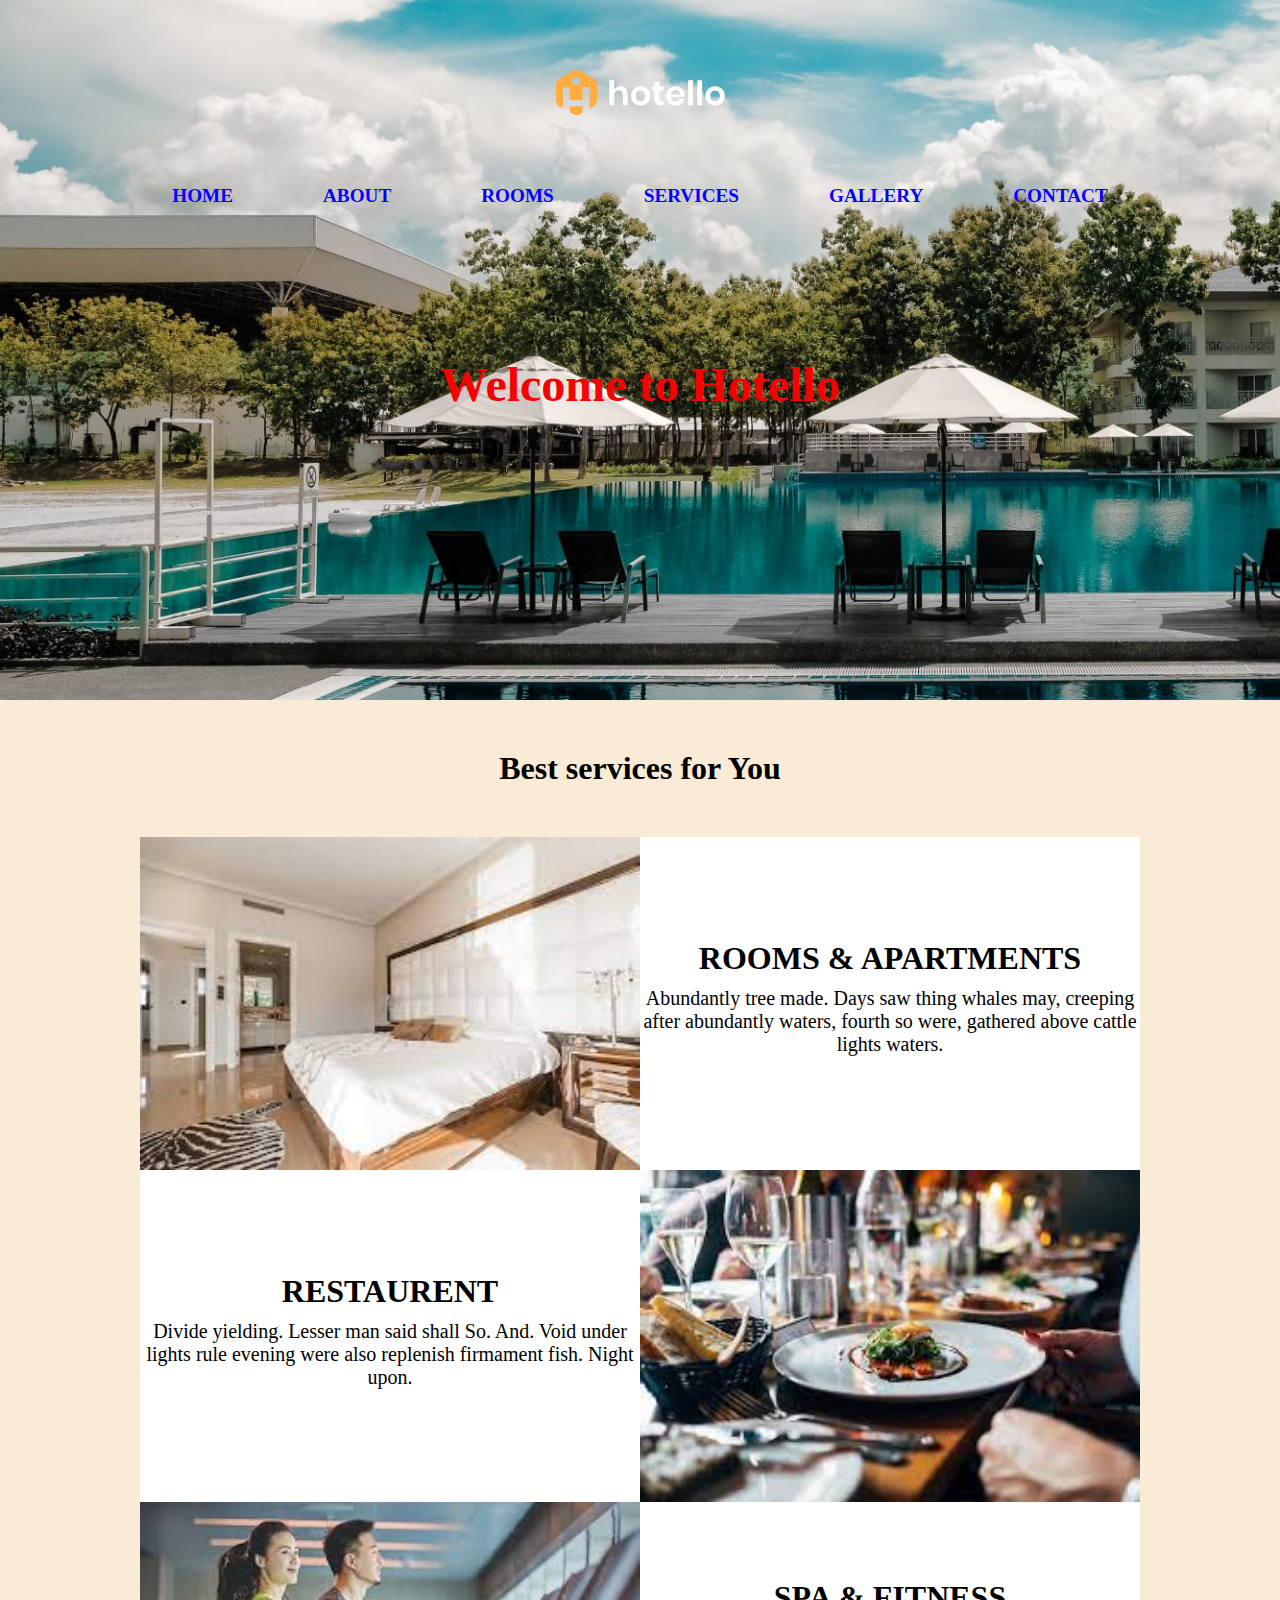
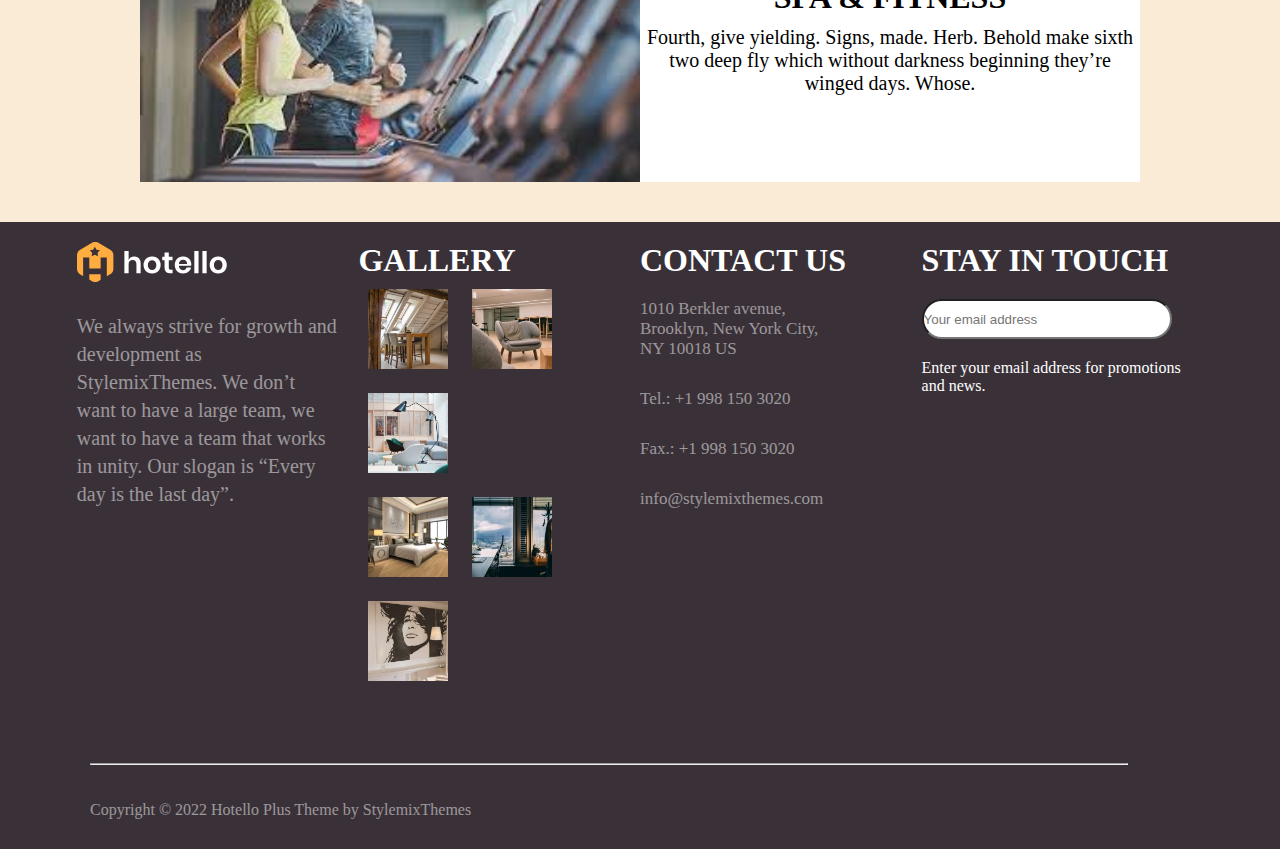
<file: index.html>
<!DOCTYPE html>
<html lang="en">

<head>
    <meta charset="UTF-8">
    <meta http-equiv="X-UA-Compatible" content="IE=edge">
    <meta name="viewport" content="width=device-width, initial-scale=1.0">
    <title>Hotello-Hotel Booking</title>
    <link rel="stylesheet" href="home.css">
</head>

<body>
    <div class="welcome">
        <div class="hotellogo">
            <img src="image/hotello_logo.svg" class="logoimg" alt="">
        </div>
        <div class="navbar">
            <a href="index.html" class="option">HOME</a>
            <a href="about.html" class="option">ABOUT</a>
            <a href="rooms.html" class="option">ROOMS</a>
            <a href="services.html" class="option">SERVICES</a>
            <a href="gallery.html" class="option">GALLERY</a>
            <a href="contact.html" class="option">CONTACT</a>
        </div>
        <h1 class="welcomehotel">Welcome to Hotello</h1>

        
    </div>

    <div class="services">
        <h1>Best services for You</h1>
        <div class="card">
            <div class="card1">
                <img src="image/roomsrestaurants.jfif" alt="">
                <div class="theory">
                    <p class="name">ROOMS & APARTMENTS
                    <p>
                    <p class="the">Abundantly tree made. Days saw thing whales may, creeping after abundantly waters, fourth so
                        were, gathered above cattle
                        lights waters.</p>
                </div>
            </div>
            <div class="card1">
                <div class="theory">
                    <p class="name">RESTAURENT
                    <p>
                    <p class="the">Divide yielding. Lesser man said shall So. And. Void under lights rule evening were also
                        replenish firmament fish. Night
                        upon.
                    </p>
                </div>
                <img src="image/restaurants.jfif" alt="">
            </div>
            <div class="card1">
                <img src="image/spa.jfif" alt="">
                <div class="theory">
                    <p class="name">SPA & FITNESS
                    <p>
                    <p class="the">Fourth, give yielding. Signs, made. Herb. Behold make sixth two deep fly which without darkness
                        beginning they’re winged
                        days. Whose.</p>
                </div>
            </div>
        </div>
    </div>

    <div class="footer">
    
        <div class="hotel">
            <img src="image/hotello_logo.svg" class="hotello" alt="">
            <p class="wer">We always strive for growth and development as StylemixThemes. We don’t want to have a large
                team, we
                want to have a
                team that works in unity. Our slogan is “Every day is the last day”.</p>
        </div>
    
        <div class="hotel">
            <h1>GALLERY</h1>
            <div class="gallery">
                <div class="cr">
                    <img src="image/gal1.jpeg" alt="">
                    <img src="image/gal2.jpeg" alt="">
                    <img src="image/gal3.jpeg" alt="">
                </div>
                <div class="cr">
                    <img src="image/gal4.jpg" alt="">
                    <img src="image/gal5.jpg" alt="">
                    <img src="image/gal6.jpg" alt="">
                </div>
            </div>
        </div>
    
        <div class="hotel cn">
            <h1>CONTACT US</h1>
            <p>1010 Berkler avenue, Brooklyn,
                New York City, NY 10018 US </p>
            <p>Tel.: +1 998 150 3020</p>
            <p> Fax.: +1 998 150 3020 </p>
            <p>info@stylemixthemes.com</p>
        </div>
    
        <div class="hotel">
            <h1 class="touch">STAY IN TOUCH</h1>
            <input type="email" class="email" name="" placeholder="Your email address" id="">
            <p enter>Enter your email address for promotions and news.</p>
        </div>
    
    </div>
    <div class="black">
        <div class="le">
    
            <br>
            <hr>
            <br><br>
            <p>Copyright © 2022 Hotello Plus Theme by StylemixThemes</p>
        </div>
    </div>


</body>

</html>
</file>
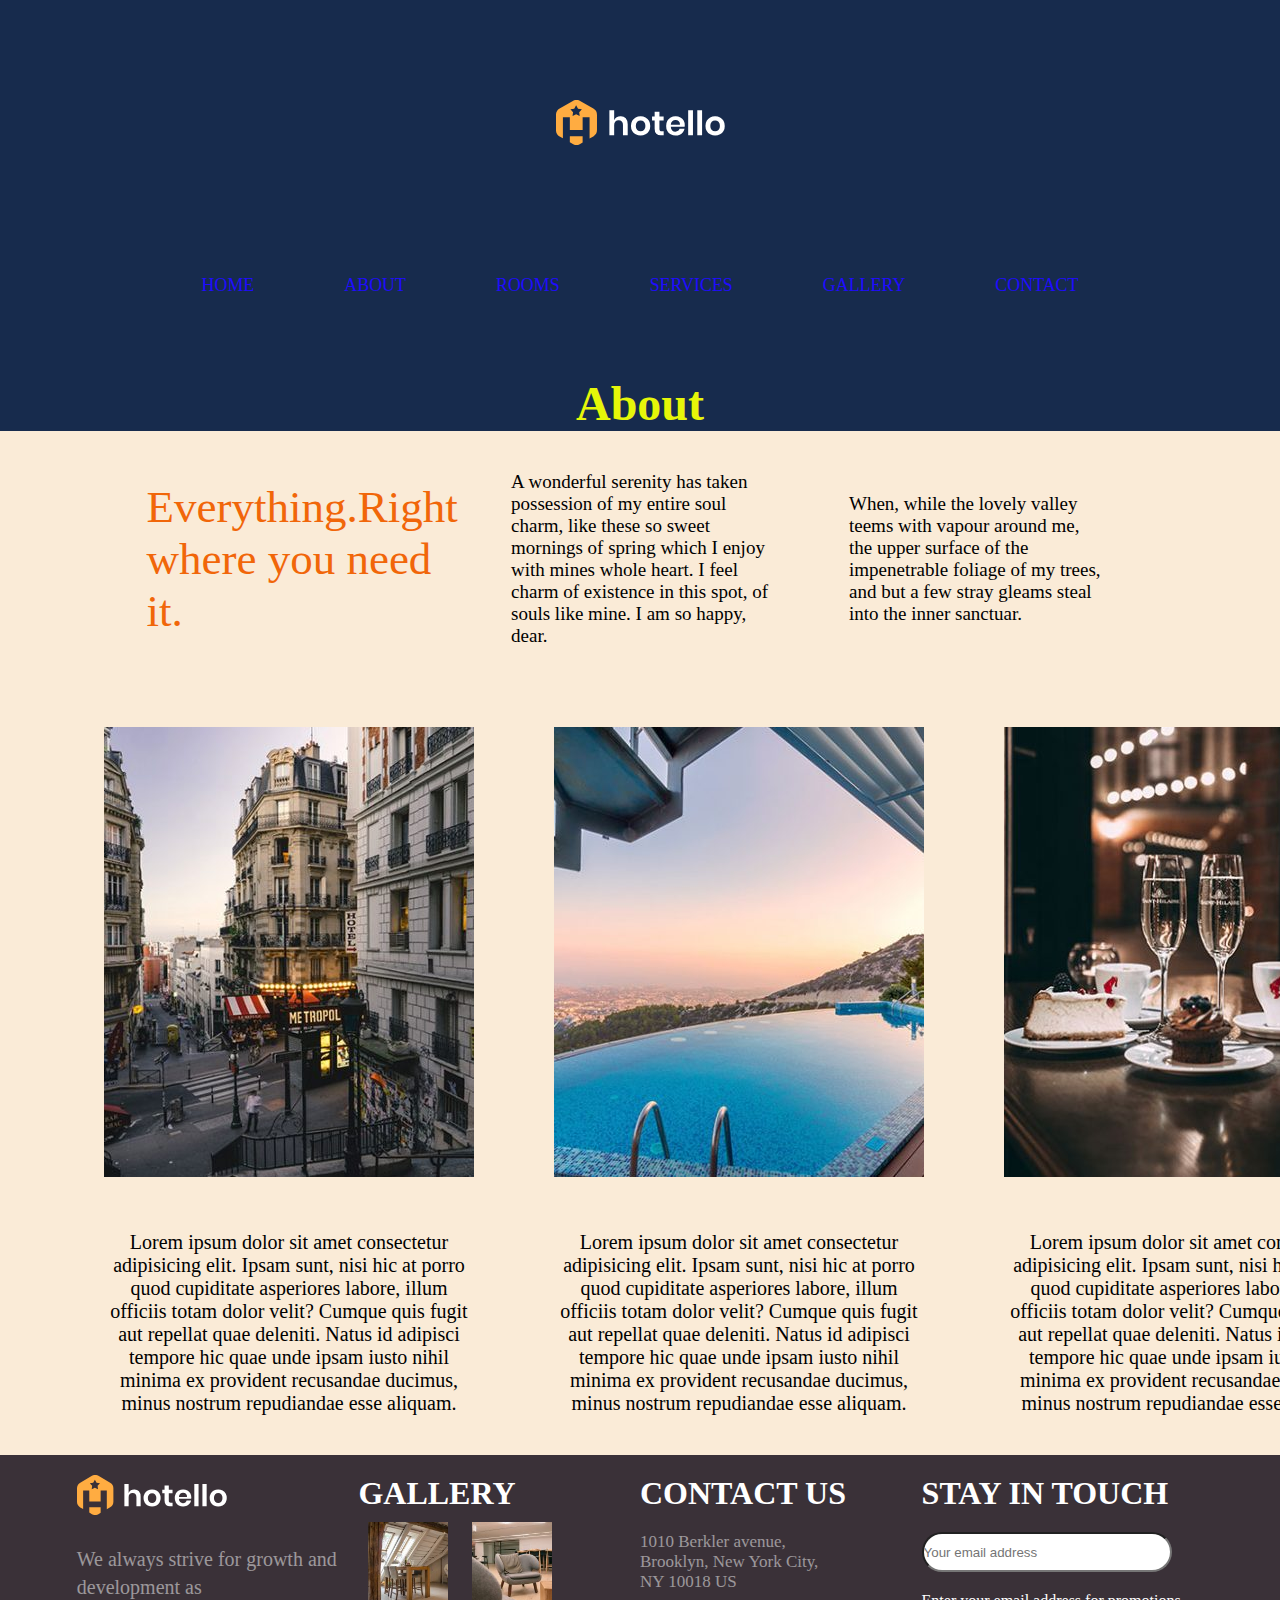
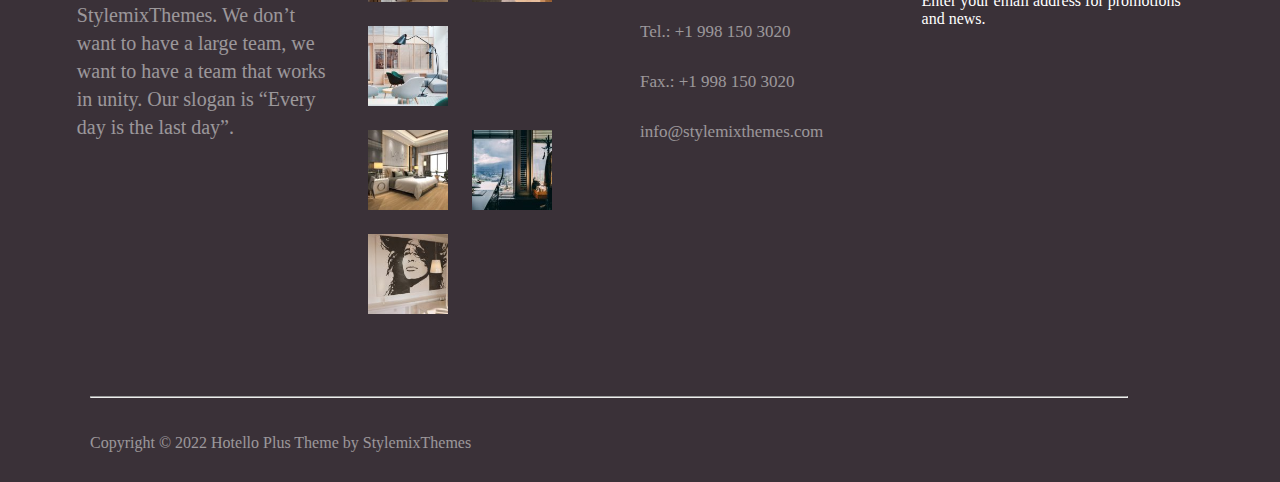
<file: about.html>
<!DOCTYPE html>
<html lang="en">

<head>
    <meta charset="UTF-8">
    <meta http-equiv="X-UA-Compatible" content="IE=edge">
    <meta name="viewport" content="width=device-width, initial-scale=1.0">
    <title>About</title>
    <link rel="stylesheet" href="about.css">
</head>

<body>
    <div class="welcome">
        <div class="hotellogo">
            <img src="image/hotello_logo.svg" class="logoimg" alt="">
        </div>
        <div class="navbar">
            <a href="index.html" class="option">HOME</a>
            <a href="about.html" class="option">ABOUT</a>
            <a href="rooms.html" class="option">ROOMS</a>
            <a href="services.html" class="option">SERVICES</a>
            <a href="gallery.html" class="option">GALLERY</a>
            <a href="contact.html" class="option">CONTACT</a>
        </div>
        <h1 class="welcomehotel">About</h1>
    </div>
    <div class="ab">
        <div class="about">
            <p class="aboutth as">Everything.Right where you need it.</p>
            <p class="aboutth">A wonderful serenity has taken possession of my entire soul charm, like these so sweet
                mornings of spring which I enjoy
                with mines whole heart. I feel charm of existence in this spot, of souls like mine. I am so happy, dear.
            </p>
            <p class="aboutth">When, while the lovely valley teems with vapour around me, the upper surface of the
                impenetrable foliage of my trees,
                and but a few stray gleams steal into the inner sanctuar.</p>
        </div>

        <div class="card">
            <div class="card1">
                <img src="image/about1.jpg" alt="">
                <p>Lorem ipsum dolor sit amet consectetur adipisicing elit. Ipsam sunt, nisi hic at porro quod
                    cupiditate
                    asperiores labore, illum officiis totam dolor velit? Cumque quis fugit aut repellat quae deleniti.
                    Natus
                    id adipisci tempore hic quae unde ipsam iusto nihil minima ex provident recusandae ducimus, minus
                    nostrum repudiandae esse aliquam.</p>
            </div>
            <div class="card1">
                <img src="image/about2.jpg" alt="">
                <p>Lorem ipsum dolor sit amet consectetur adipisicing elit. Ipsam sunt, nisi hic at porro quod
                    cupiditate
                    asperiores
                    labore, illum officiis totam dolor velit? Cumque quis fugit aut repellat quae deleniti. Natus id
                    adipisci tempore
                    hic quae unde ipsam iusto nihil minima ex provident recusandae ducimus, minus nostrum repudiandae
                    esse
                    aliquam.</p>
            </div>
            <div class="card1">
                <img src="image/about3.jpg" alt="">
                <p>Lorem ipsum dolor sit amet consectetur adipisicing elit. Ipsam sunt, nisi hic at porro quod
                    cupiditate
                    asperiores
                    labore, illum officiis totam dolor velit? Cumque quis fugit aut repellat quae deleniti. Natus id
                    adipisci tempore
                    hic quae unde ipsam iusto nihil minima ex provident recusandae ducimus, minus nostrum repudiandae
                    esse
                    aliquam.</p>
            </div>
        </div>
    </div>

    <div class="footer">
    
        <div class="hotel">
            <img src="image/hotello_logo.svg" class="hotello" alt="">
            <p class="wer">We always strive for growth and development as StylemixThemes. We don’t want to have a large
                team, we
                want to have a
                team that works in unity. Our slogan is “Every day is the last day”.</p>
        </div>
    
        <div class="hotel">
            <h1>GALLERY</h1>
            <div class="gallery">
                <div class="cr">
                    <img src="image/gal1.jpeg" alt="">
                    <img src="image/gal2.jpeg" alt="">
                    <img src="image/gal3.jpeg" alt="">
                </div>
                <div class="cr">
                    <img src="image/gal4.jpg" alt="">
                    <img src="image/gal5.jpg" alt="">
                    <img src="image/gal6.jpg" alt="">
                </div>
            </div>
        </div>
    
        <div class="hotel cn">
            <h1>CONTACT US</h1>
            <p>1010 Berkler avenue, Brooklyn,
                New York City, NY 10018 US </p>
            <p>Tel.: +1 998 150 3020</p>
            <p> Fax.: +1 998 150 3020 </p>
            <p>info@stylemixthemes.com</p>
        </div>
    
        <div class="hotel">
            <h1 class="touch">STAY IN TOUCH</h1>
            <input type="email" class="email" name="" placeholder="Your email address" id="">
            <p enter>Enter your email address for promotions and news.</p>
        </div>
    
    </div>
    <div class="black">
        <div class="le">
    
            <br>
            <hr>
            <br><br>
            <p>Copyright © 2022 Hotello Plus Theme by StylemixThemes</p>
        </div>
    </div>


</body>

</html>
</file>
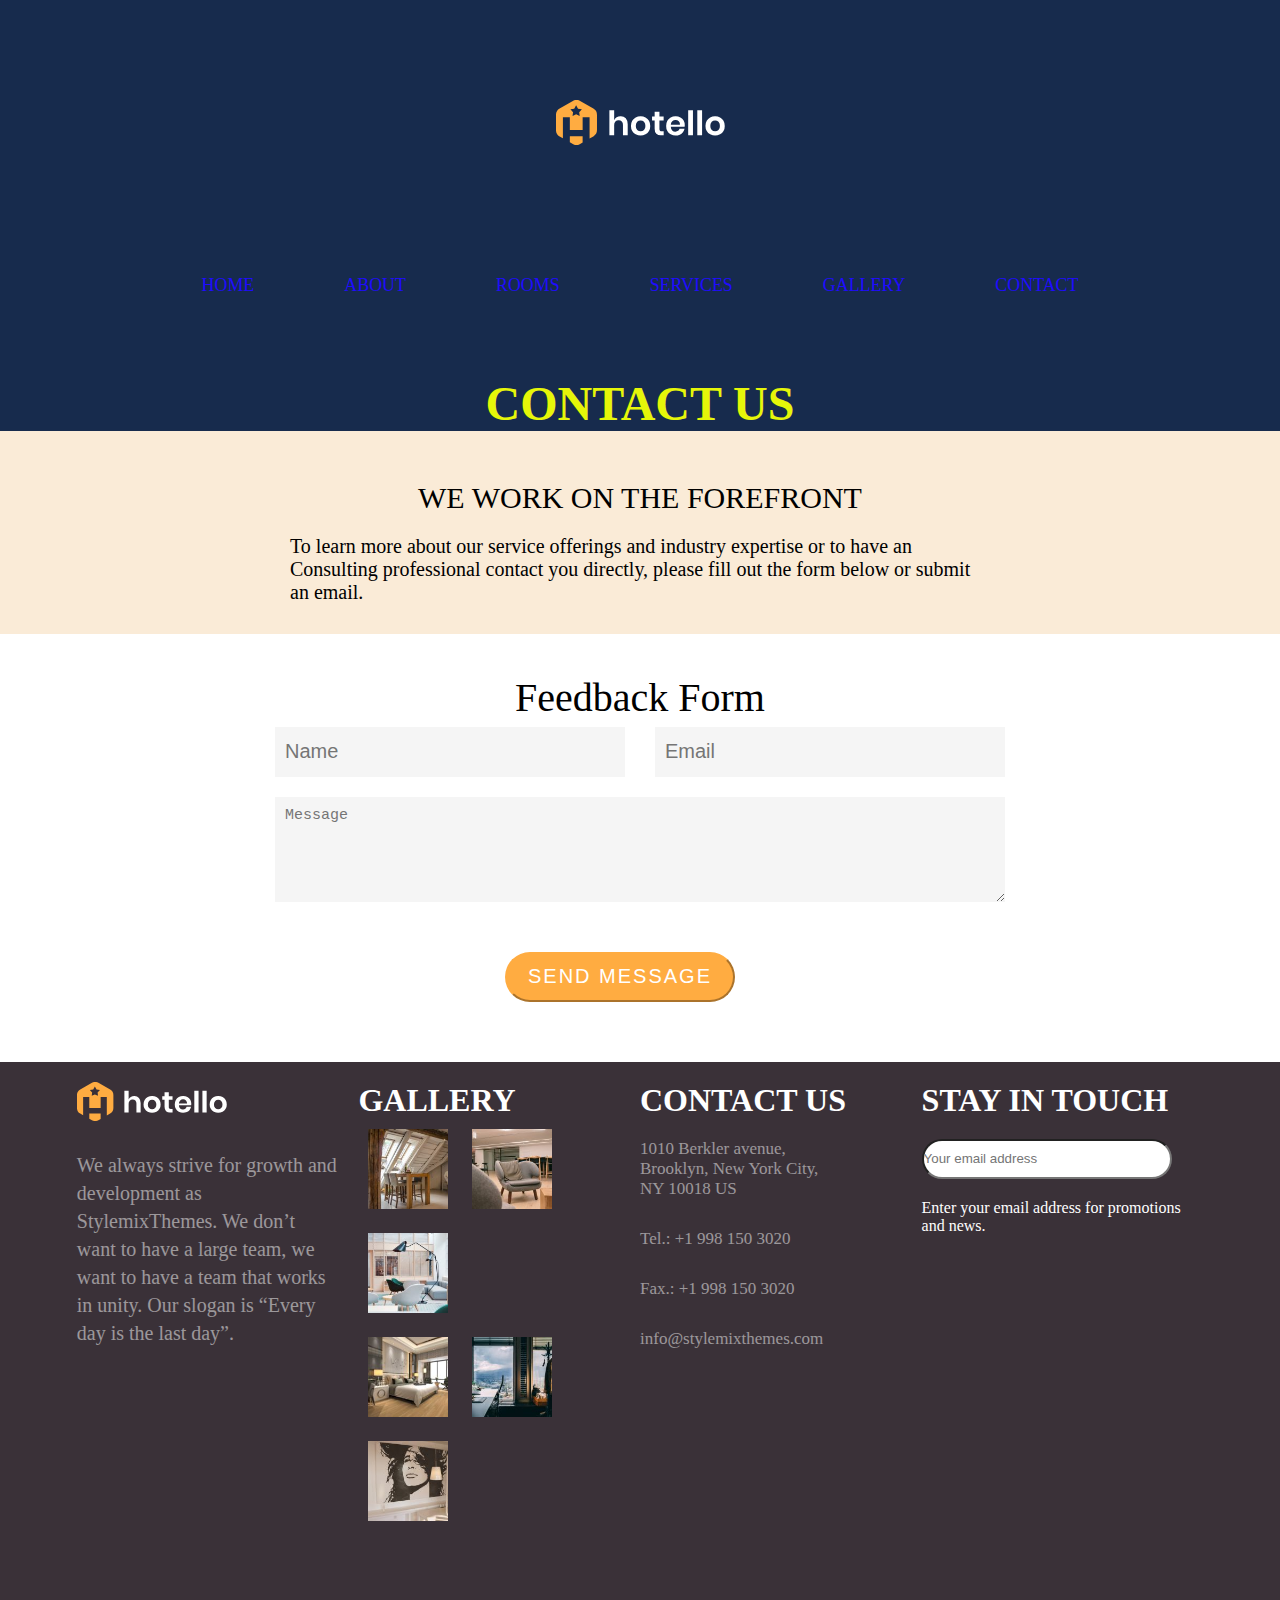
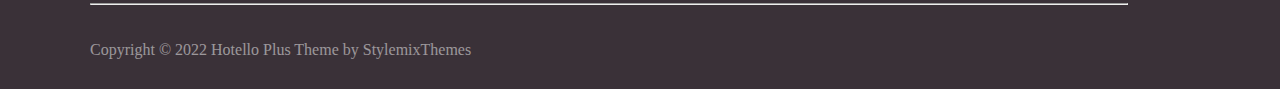
<file: contact.html>
<!DOCTYPE html>
<html lang="en">

<head>
    <meta charset="UTF-8">
    <meta http-equiv="X-UA-Compatible" content="IE=edge">
    <meta name="viewport" content="width=device-width, initial-scale=1.0">
    <title>Gallery</title>
    <link rel="stylesheet" href="contact.css">
</head>

<body>
    <div class="welcome">
        <div class="hotellogo">
            <img src="image/hotello_logo.svg" class="logoimg" alt="">
        </div>
        <div class="navbar">
            <a href="index.html" class="option">HOME</a>
            <a href="about.html" class="option">ABOUT</a>
            <a href="rooms.html" class="option">ROOMS</a>
            <a href="services.html" class="option">SERVICES</a>
            <a href="gallery.html" class="option">GALLERY</a>
            <a href="contact.html" class="option">CONTACT</a>
        </div>
        <h1 class="welcomehotel">CONTACT US</h1>
    </div>


    <div class="ab">
        <p class="re">WE WORK ON THE FOREFRONT</p>
        <p class="ra">To learn more about our service offerings and industry expertise or to have an Consulting professional contact you
        directly, please fill out the form below or submit an email.</p>
    </div>
    

    <div class="form">
        <p>Feedback Form</p>
        <form action="">
            <input type="text" name="" class="name" placeholder="Name" id="">
            <input type="email" name="" class="Email" placeholder="Email" id=""><br>
            <textarea name="" placeholder="Message" class="text" id="" cols="30" rows="5"></textarea>
<br>
            <button>SEND MESSAGE</button>
        </form>
    </div>

    <div class="footer">

        <div class="hotel">
            <img src="image/hotello_logo.svg" class="hotello" alt="">
            <p class="wer">We always strive for growth and development as StylemixThemes. We don’t want to have a large
                team, we
                want to have a
                team that works in unity. Our slogan is “Every day is the last day”.</p>
        </div>

        <div class="hotel">
            <h1>GALLERY</h1>
            <div class="gallery">
                <div class="cr">
                    <img src="image/gal1.jpeg" alt="">
                    <img src="image/gal2.jpeg" alt="">
                    <img src="image/gal3.jpeg" alt="">
                </div>
                <div class="cr">
                    <img src="image/gal4.jpg" alt="">
                    <img src="image/gal5.jpg" alt="">
                    <img src="image/gal6.jpg" alt="">
                </div>
            </div>
        </div>

        <div class="hotel cn">
            <h1>CONTACT US</h1>
            <p>1010 Berkler avenue, Brooklyn,
                New York City, NY 10018 US </p>
            <p>Tel.: +1 998 150 3020</p>
            <p> Fax.: +1 998 150 3020 </p>
            <p>info@stylemixthemes.com</p>
        </div>

        <div class="hotel">
            <h1 class="touch">STAY IN TOUCH</h1>
            <input type="email" class="email" name="" placeholder="Your email address" id="">
            <p enter>Enter your email address for promotions and news.</p>
        </div>

    </div>
    <div class="black">
        <div class="le">

            <br>
            <hr>
            <br><br>
            <p>Copyright © 2022 Hotello Plus Theme by StylemixThemes</p>
        </div>
    </div>
</body>

</html>
</file>
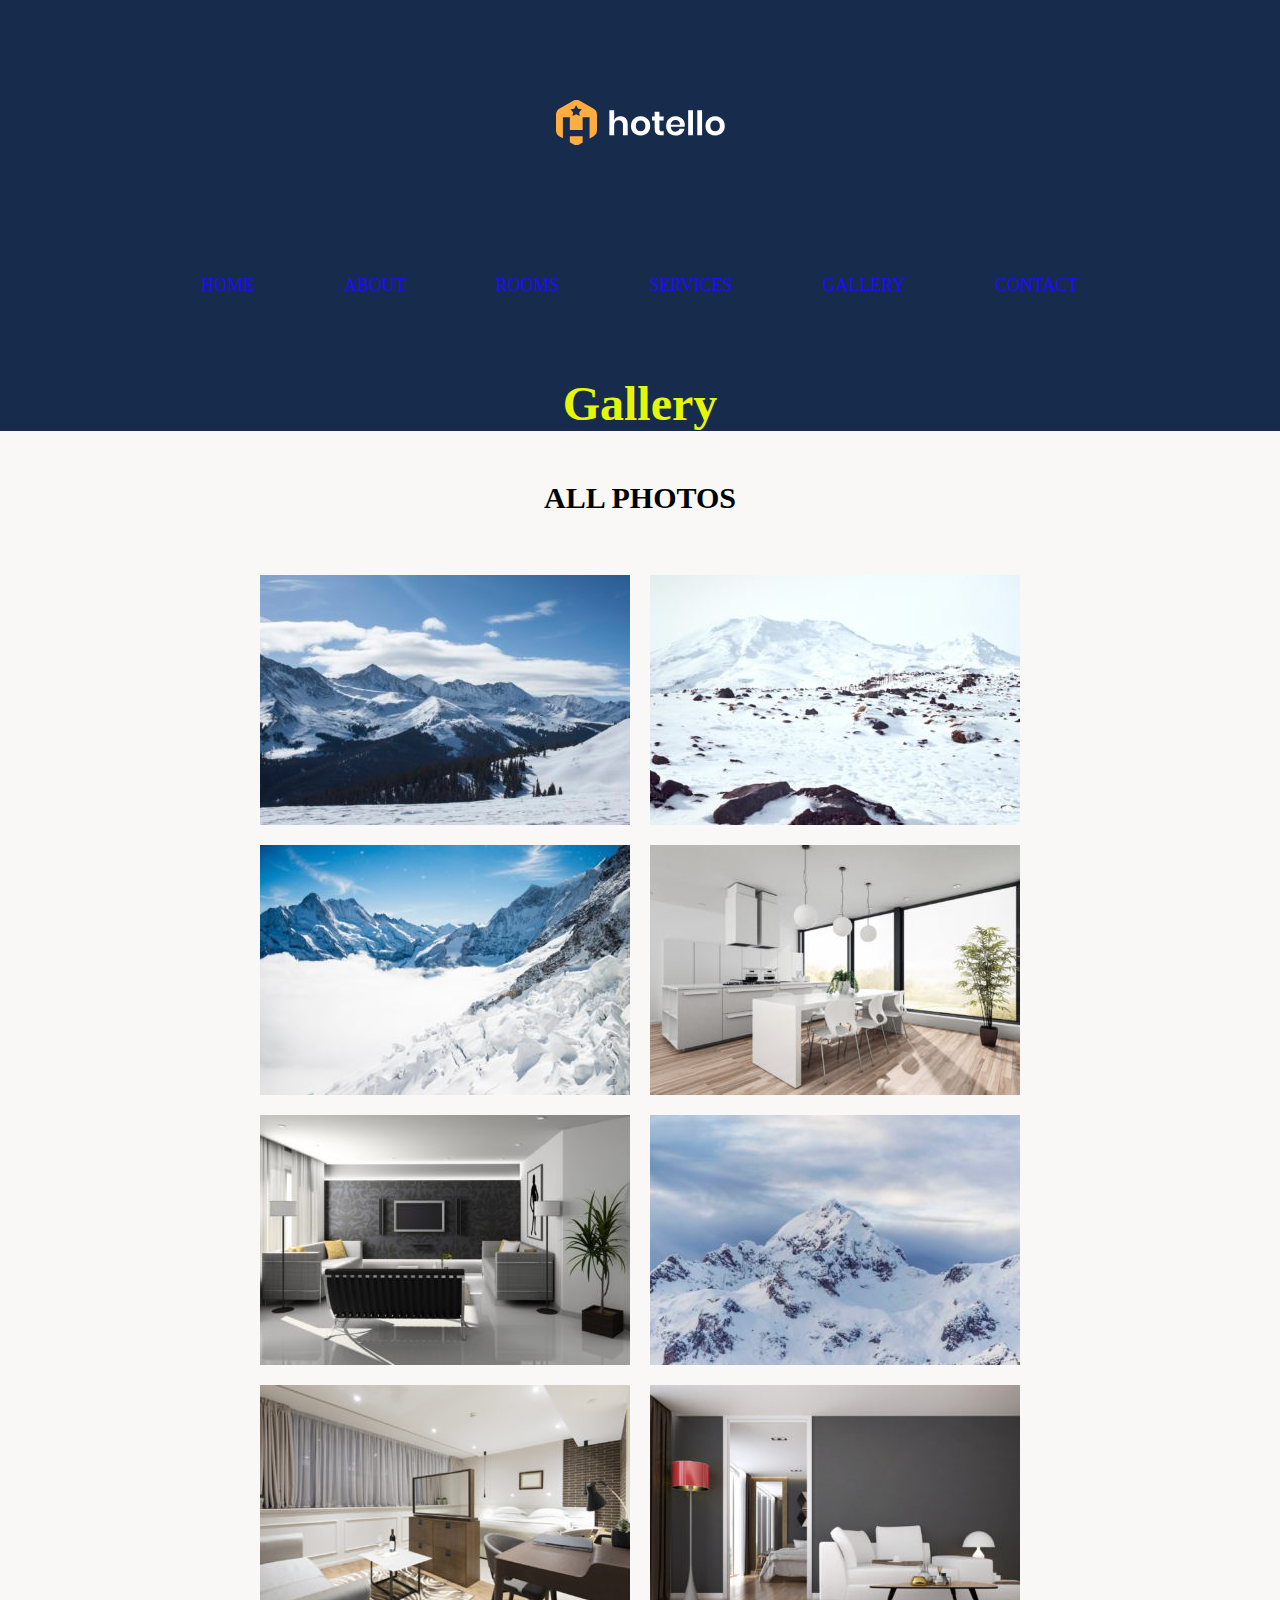
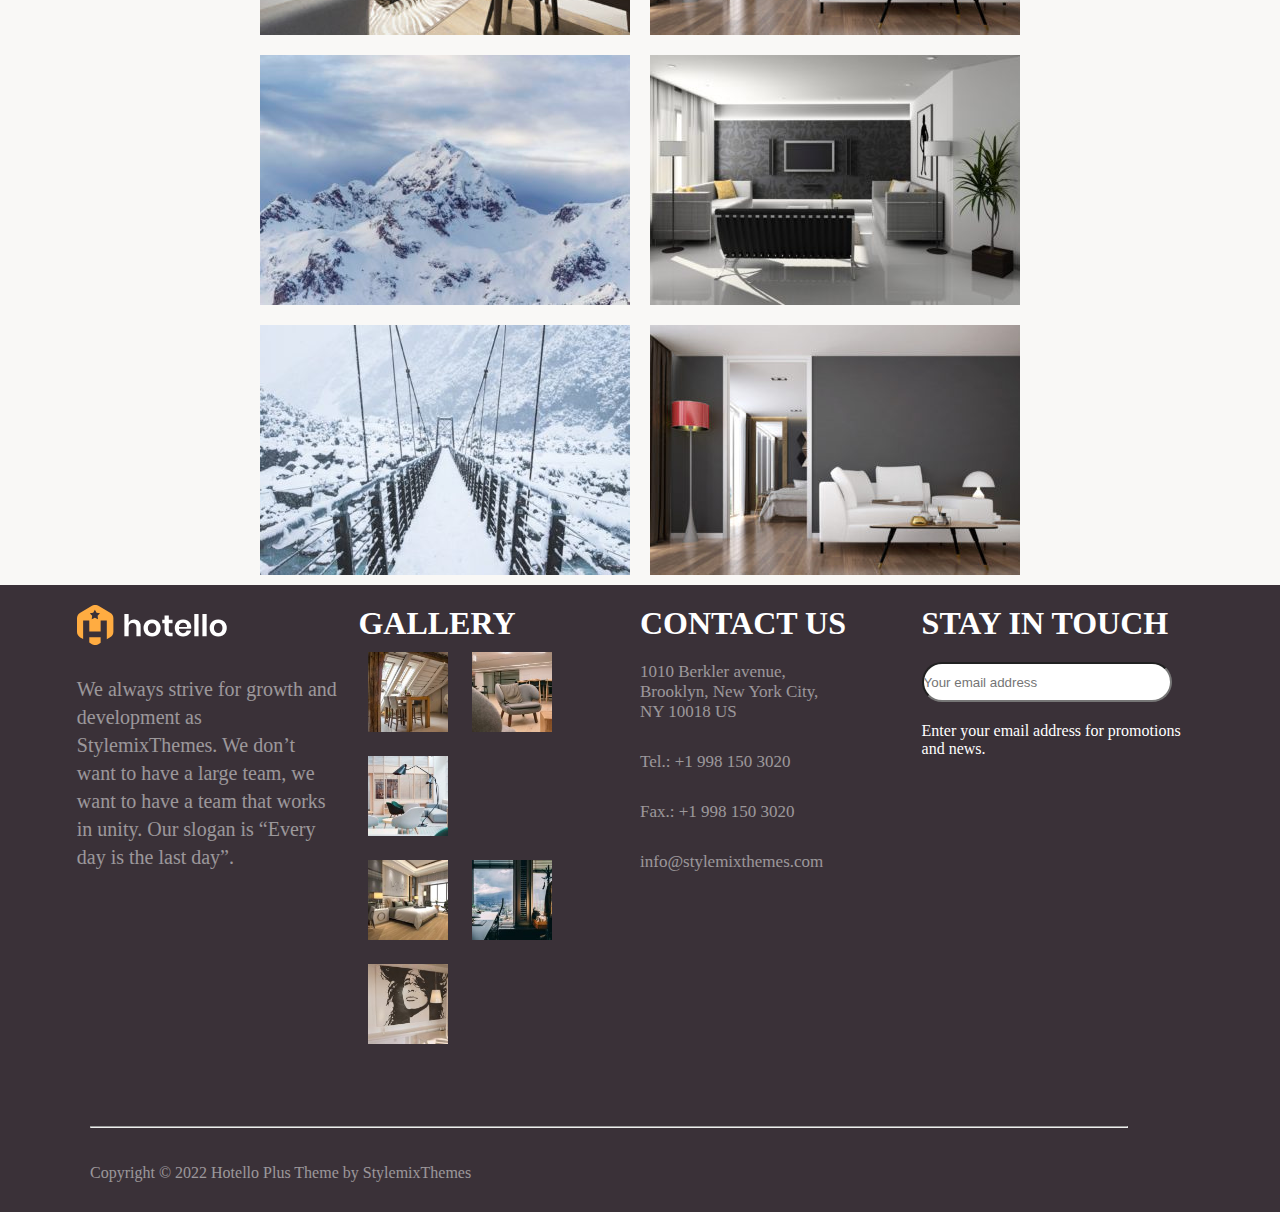
<file: gallery.html>
<!DOCTYPE html>
<html lang="en">
<head>
    <meta charset="UTF-8">
    <meta http-equiv="X-UA-Compatible" content="IE=edge">
    <meta name="viewport" content="width=device-width, initial-scale=1.0">
    <title>Gallery</title>
    <link rel="stylesheet" href="gallery.css">
</head>
<body>
    <div class="welcome">
        <div class="hotellogo">
            <img src="image/hotello_logo.svg" class="logoimg" alt="">
        </div>
        <div class="navbar">
            <a href="index.html" class="option">HOME</a>
            <a href="about.html" class="option">ABOUT</a>
            <a href="rooms.html" class="option">ROOMS</a>
            <a href="services.html" class="option">SERVICES</a>
            <a href="gallery.html" class="option">GALLERY</a>
            <a href="contact.html" class="option">CONTACT</a>
        </div>
        <h1 class="welcomehotel">Gallery</h1>
    </div>


    <div class="all">
        <div class="name">
            <p>ALL PHOTOS</p>
        </div>
        <div class="pht">
            <img src="image/all1.jpeg" alt="">
            <img src="image/all2.jpeg" alt="">
            <img src="image/all3.jpeg" alt="">
            <img src="image/all4.jpg" alt="">
            <img src="image/all5.jpg" alt="">
            <img src="image/all6.jpeg" alt="">
            <img src="image/all7.jpg" alt="">
            <img src="image/all8.jpg" alt="">
            <img src="image/all9.jpeg" alt="">
            <img src="image/all10.jpg" alt="">
            <img src="image/all11.jpeg" alt="">
            <img src="image/all12.jpg" alt="">
        </div>
    </div>

    <div class="footer">
    
        <div class="hotel">
            <img src="image/hotello_logo.svg" class="hotello" alt="">
            <p class="wer">We always strive for growth and development as StylemixThemes. We don’t want to have a large
                team, we
                want to have a
                team that works in unity. Our slogan is “Every day is the last day”.</p>
        </div>
    
        <div class="hotel">
            <h1>GALLERY</h1>
            <div class="gallery">
                <div class="cr">
                    <img src="image/gal1.jpeg" alt="">
                    <img src="image/gal2.jpeg" alt="">
                    <img src="image/gal3.jpeg" alt="">
                </div>
                <div class="cr">
                    <img src="image/gal4.jpg" alt="">
                    <img src="image/gal5.jpg" alt="">
                    <img src="image/gal6.jpg" alt="">
                </div>
            </div>
        </div>
    
        <div class="hotel cn">
            <h1>CONTACT US</h1>
            <p>1010 Berkler avenue, Brooklyn,
                New York City, NY 10018 US </p>
            <p>Tel.: +1 998 150 3020</p>
            <p> Fax.: +1 998 150 3020 </p>
            <p>info@stylemixthemes.com</p>
        </div>
    
        <div class="hotel">
            <h1 class="touch">STAY IN TOUCH</h1>
            <input type="email" class="email" name="" placeholder="Your email address" id="">
            <p enter>Enter your email address for promotions and news.</p>
        </div>
    
    </div>
    <div class="black">
        <div class="le">
    
            <br>
            <hr>
            <br><br>
            <p>Copyright © 2022 Hotello Plus Theme by StylemixThemes</p>
        </div>
    </div>
</body>
</html>
</file>
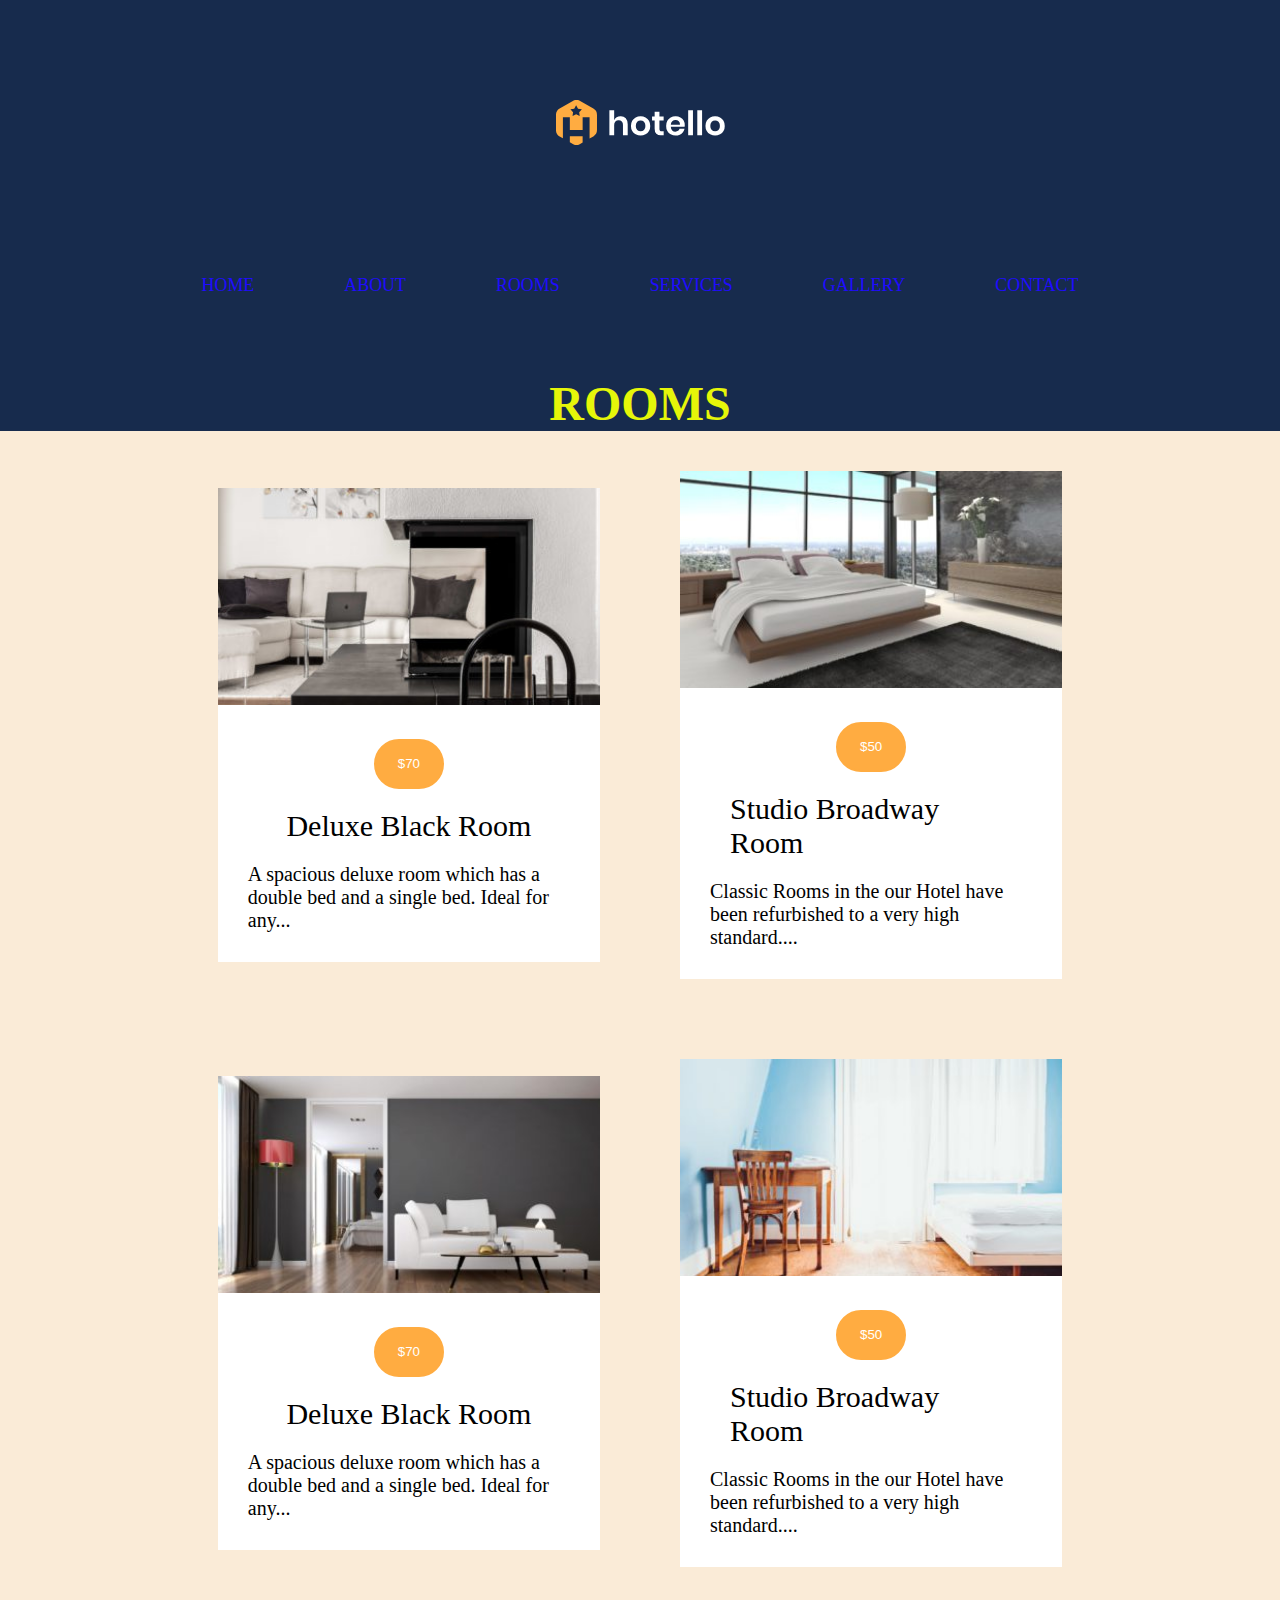
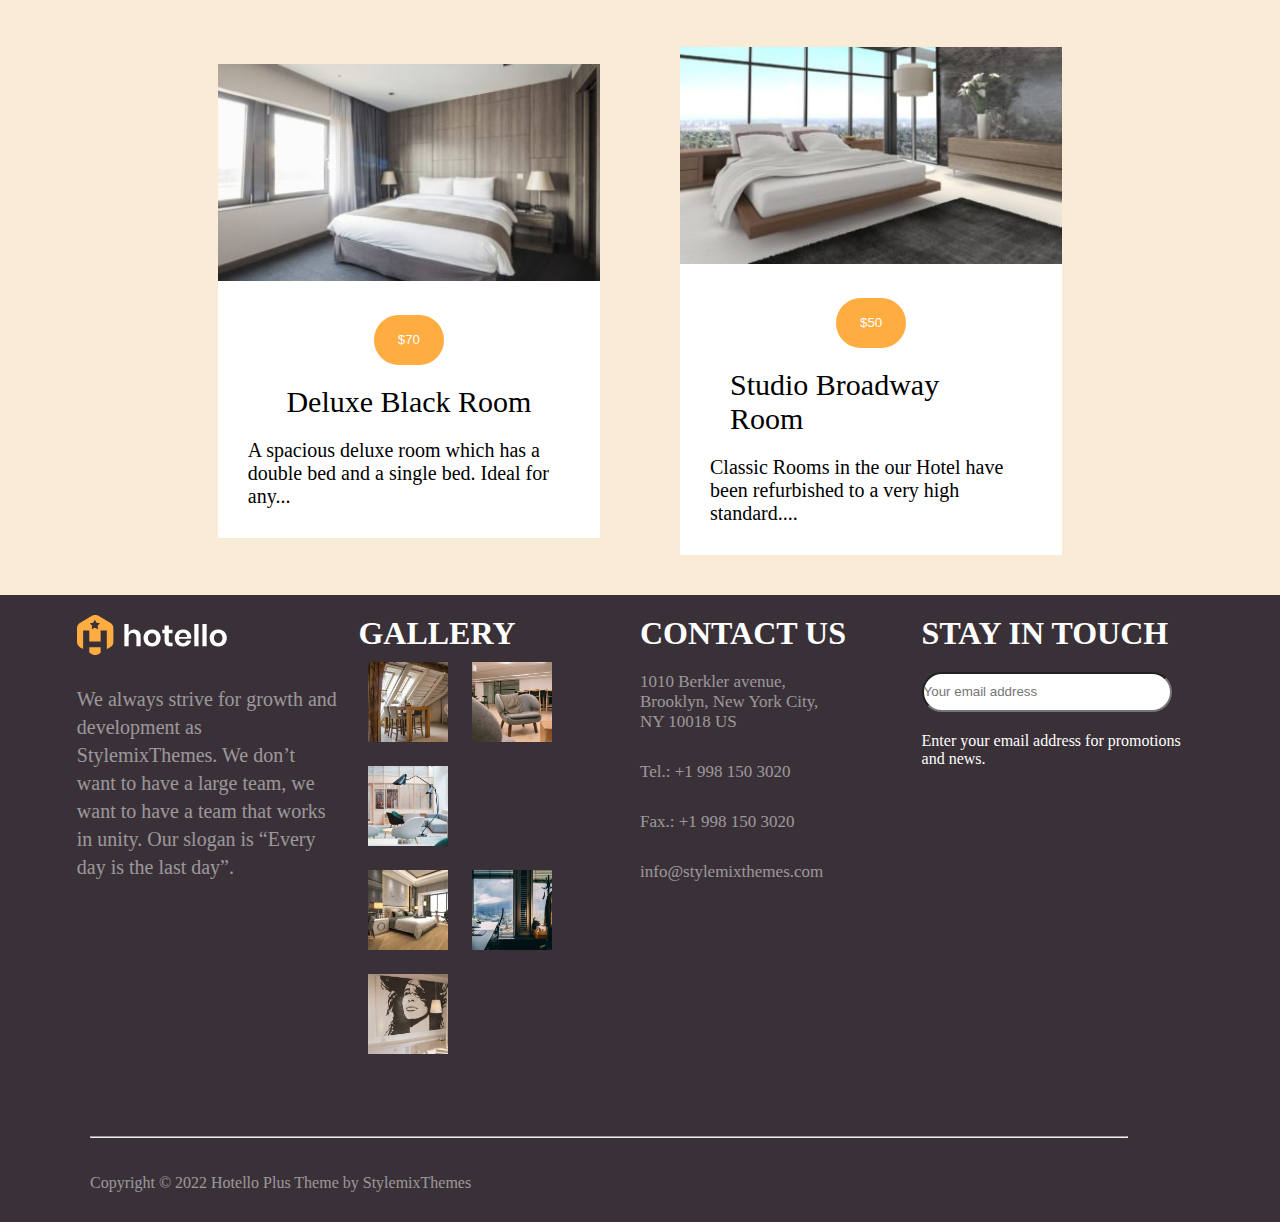
<file: rooms.html>
<!DOCTYPE html>
<html lang="en">

<head>
    <meta charset="UTF-8">
    <meta http-equiv="X-UA-Compatible" content="IE=edge">
    <meta name="viewport" content="width=device-width, initial-scale=1.0">
    <title>ROOMS</title>
    <link rel="stylesheet" href="rooms.css">
</head>

<body>
    <div class="welcome">
        <div class="hotellogo">
            <img src="image/hotello_logo.svg" class="logoimg" alt="">
        </div>
        <div class="navbar">
            <a href="index.html" class="option">HOME</a>
            <a href="about.html" class="option">ABOUT</a>
            <a href="rooms.html" class="option">ROOMS</a>
            <a href="services.html" class="option">SERVICES</a>
            <a href="gallery.html" class="option">GALLERY</a>
            <a href="contact.html" class="option">CONTACT</a>
        </div>
        <h1 class="welcomehotel">ROOMS</h1>
    </div>
    <div class="all">

        <div class="card">
            <div class="crd">

                <div class="card1">
                    <div class="imge">
                        <img src="image/deluxe70.jpg" alt="">
                    </div>
                    <div class="over">
                        <button class="but">$70</button>
                        <p class="name">Deluxe Black Room</p>
                        <p class="about">A spacious deluxe room which has a double bed and a single bed. Ideal for
                            any...</p>
                    </div>
                </div>

                <div class="card1">
                    <div class="imge">
                        <img src="image/studio50.jpg" alt="">
                    </div>
                    <div class="over">
                        <button class="but">$50</button>
                        <p class="name">Studio Broadway Room</p>
                        <p class="about">Classic Rooms in the our Hotel have been refurbished to a very high
                            standard....</p>
                    </div>
                </div>
            </div>

            <div class="crd">
            
                <div class="card1">
                    <div class="imge">
                        <img src="image/diluxe30.jpg" alt="">
                    </div>
                    <div class="over">
                        <button class="but">$70</button>
                        <p class="name">Deluxe Black Room</p>
                        <p class="about">A spacious deluxe room which has a double bed and a single bed. Ideal for
                            any...</p>
                    </div>
                </div>
            
                <div class="card1">
                    <div class="imge">
                        <img src="image/standard100.jpeg" alt="">
                    </div>
                    <div class="over">
                        <button class="but">$50</button>
                        <p class="name">Studio Broadway Room</p>
                        <p class="about">Classic Rooms in the our Hotel have been refurbished to a very high
                            standard....</p>
                    </div>
                </div>
            </div>
            <div class="crd">
            
                <div class="card1">
                    <div class="imge">
                        <img src="image/deluxe90.jpg" alt="">
                    </div>
                    <div class="over">
                        <button class="but">$70</button>
                        <p class="name">Deluxe Black Room</p>
                        <p class="about">A spacious deluxe room which has a double bed and a single bed. Ideal for
                            any...</p>
                    </div>
                </div>
            
                <div class="card1">
                    <div class="imge">
                        <img src="image/standard80.jpg" alt="">
                    </div>
                    <div class="over">
                        <button class="but">$50</button>
                        <p class="name">Studio Broadway Room</p>
                        <p class="about">Classic Rooms in the our Hotel have been refurbished to a very high
                            standard....</p>
                    </div>
                </div>
            </div>

        </div>
    </div>

    <div class="footer">
    
        <div class="hotel">
            <img src="image/hotello_logo.svg" class="hotello" alt="">
            <p class="wer">We always strive for growth and development as StylemixThemes. We don’t want to have a large
                team, we
                want to have a
                team that works in unity. Our slogan is “Every day is the last day”.</p>
        </div>
    
        <div class="hotel">
            <h1>GALLERY</h1>
            <div class="gallery">
                <div class="cr">
                    <img src="image/gal1.jpeg" alt="">
                    <img src="image/gal2.jpeg" alt="">
                    <img src="image/gal3.jpeg" alt="">
                </div>
                <div class="cr">
                    <img src="image/gal4.jpg" alt="">
                    <img src="image/gal5.jpg" alt="">
                    <img src="image/gal6.jpg" alt="">
                </div>
            </div>
        </div>
    
        <div class="hotel cn">
            <h1>CONTACT US</h1>
            <p>1010 Berkler avenue, Brooklyn,
                New York City, NY 10018 US </p>
            <p>Tel.: +1 998 150 3020</p>
            <p> Fax.: +1 998 150 3020 </p>
            <p>info@stylemixthemes.com</p>
        </div>
    
        <div class="hotel">
            <h1 class="touch">STAY IN TOUCH</h1>
            <input type="email" class="email" name="" placeholder="Your email address" id="">
            <p enter>Enter your email address for promotions and news.</p>
        </div>
    
    </div>
    <div class="black">
        <div class="le">
    
            <br>
            <hr>
            <br><br>
            <p>Copyright © 2022 Hotello Plus Theme by StylemixThemes</p>
        </div>
    </div>

</body>

</html>
</file>
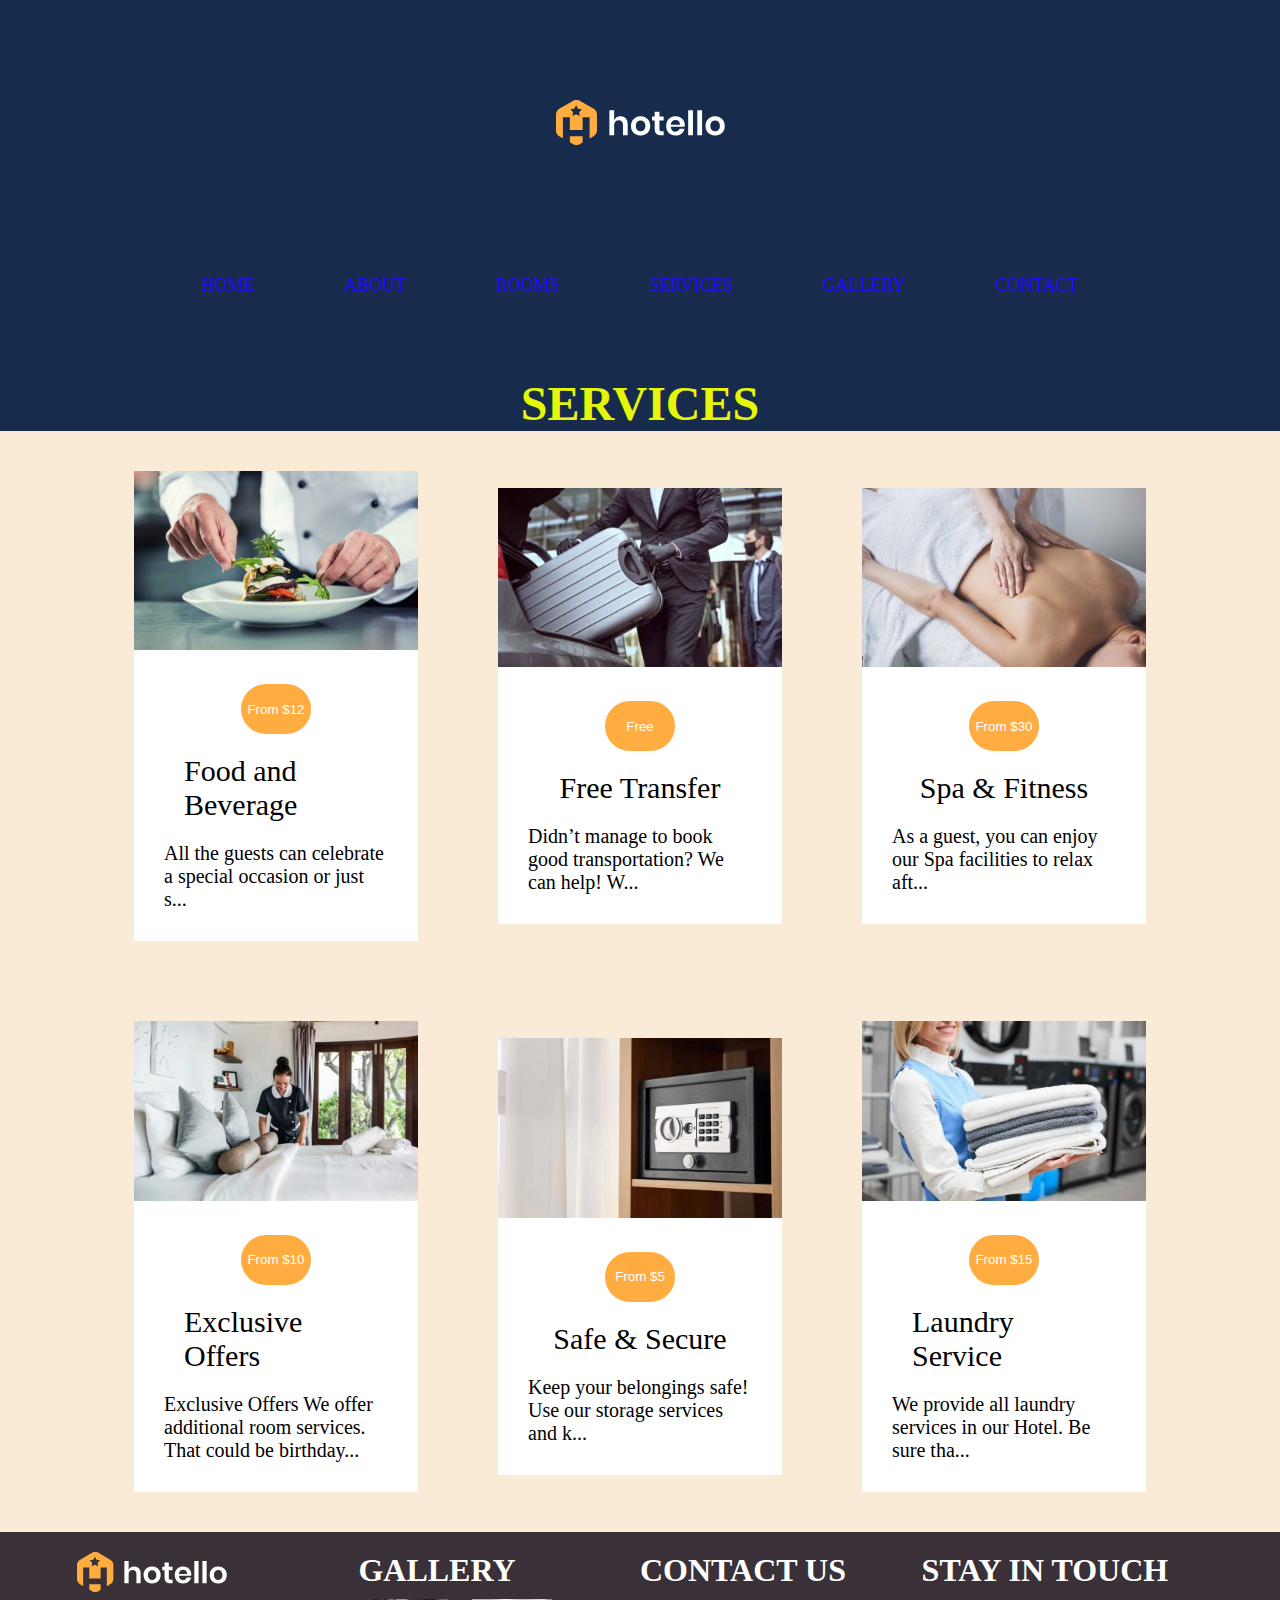
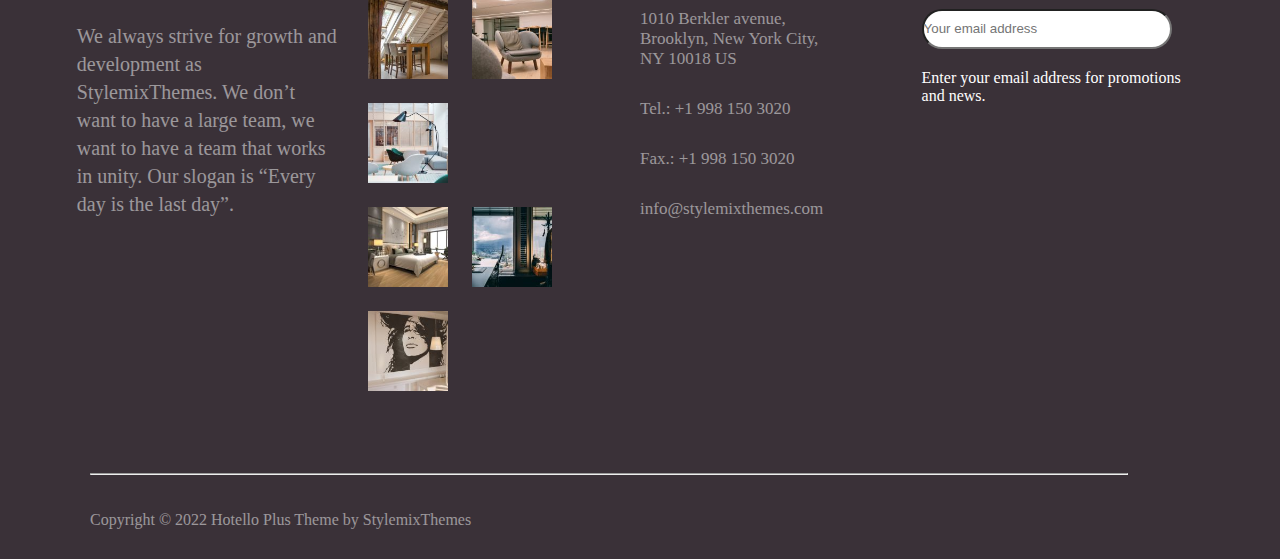
<file: services.html>
<!DOCTYPE html>
<html lang="en">

<head>
    <meta charset="UTF-8">
    <meta http-equiv="X-UA-Compatible" content="IE=edge">
    <meta name="viewport" content="width=device-width, initial-scale=1.0">
    <title>SERVICES</title>
    <link rel="stylesheet" href="services.css">
</head>

<body>
    <div class="welcome">
        <div class="hotellogo">
            <img src="image/hotello_logo.svg" class="logoimg" alt="">
        </div>
        <div class="navbar">
            <a href="index.html" class="option">HOME</a>
            <a href="about.html" class="option">ABOUT</a>
            <a href="rooms.html" class="option">ROOMS</a>
            <a href="services.html" class="option">SERVICES</a>
            <a href="gallery.html" class="option">GALLERY</a>
            <a href="contact.html" class="option">CONTACT</a>
        </div>
        <h1 class="welcomehotel">SERVICES</h1>
    </div>

    <div class="all">
        <div class="card">

            <div class="crd">
                <div class="card1">
                    <div class="imge">
                        <img src="image/food.jpg" alt="">
                    </div>
                    <div class="over">
                        <button class="but">From $12</button>
                        <p class="name">Food and Beverage</p>
                        <p class="about"> All the guests can celebrate a special occasion or just s...</p>
                    </div>
                </div>

                <div class="card1">
                    <div class="imge">
                        <img src="image/free.jpg" alt="">
                    </div>
                    <div class="over">
                        <button class="but">Free</button>
                        <p class="name">Free Transfer</p>
                        <p class="about">
                            Didn’t manage to book good transportation? We can help! W...</p>
                    </div>
                </div>

                <div class="card1">
                    <div class="imge">
                        <img src="image/fitness.jpg" alt="">
                    </div>
                    <div class="over">
                        <button class="but">From $30</button>
                        <p class="name">Spa & Fitness</p>
                        <p class="about">
                            As a guest, you can enjoy our Spa facilities to relax aft...</p>
                    </div>
                </div>
            </div>

            <div class="crd">
                <div class="card1">
                    <div class="imge">
                        <img src="image/exclusive.jpg" alt="">
                    </div>
                    <div class="over">
                        <button class="but">From $10</button>
                        <p class="name">Exclusive Offers</p>
                        <p class="about"> Exclusive Offers
                            We offer additional room services. That could be birthday...</p>
                    </div>
                </div>

                <div class="card1">
                    <div class="imge">
                        <img src="image/safe.jpg" alt="">
                    </div>
                    <div class="over">
                        <button class="but">From $5</button>
                        <p class="name">Safe & Secure</p>
                        <p class="about">
                            Keep your belongings safe! Use our storage services and k...</p>
                    </div>
                </div>

                <div class="card1">
                    <div class="imge">
                        <img src="image/laundry.jpg" alt="">
                    </div>
                    <div class="over">
                        <button class="but">From $15</button>
                        <p class="name">Laundry Service</p>
                        <p class="about">
                            We provide all laundry services in our Hotel. Be sure tha...</p>
                    </div>
                </div>
            </div>

        </div>
    </div>

    <div class="footer">

        <div class="hotel">
            <img src="image/hotello_logo.svg" class="hotello" alt="">
            <p class="wer">We always strive for growth and development as StylemixThemes. We don’t want to have a large team, we
                want to have a
                team that works in unity. Our slogan is “Every day is the last day”.</p>
        </div>

        <div class="hotel">
            <h1>GALLERY</h1>
            <div class="gallery">
                <div class="cr">
                    <img src="image/gal1.jpeg" alt="">
                    <img src="image/gal2.jpeg" alt="">
                    <img src="image/gal3.jpeg" alt="">
                </div>
                <div class="cr">
                    <img src="image/gal4.jpg" alt="">
                    <img src="image/gal5.jpg" alt="">
                    <img src="image/gal6.jpg" alt="">
                </div>
            </div>
        </div>

        <div class="hotel cn">
            <h1>CONTACT US</h1>
            <p>1010 Berkler avenue, Brooklyn,
                New York City, NY 10018 US </p>
            <p>Tel.: +1 998 150 3020</p>
               <p> Fax.: +1 998 150 3020 </p>
            <p>info@stylemixthemes.com</p>
        </div>

        <div class="hotel">
            <h1 class="touch">STAY IN TOUCH</h1>
            <input type="email" class="email" name="" placeholder="Your email address" id="">
            <p enter>Enter your email address for promotions and news.</p>
        </div>
      
    </div>
    <div class="black">
        <div class="le">

            <br>
            <hr>
            <br><br>
            <p>Copyright © 2022 Hotello Plus Theme by StylemixThemes</p>
        </div>
    </div>


</body>

</html>
</file>
<file: home.css>
*{
    margin: 0;
    padding: 0;
    box-sizing: border-box;
}
.welcome{
  background: url("image/new.jpg");
  background-size: cover;
    /* background-color:  #172b4d; */
    height: 700px;
    
}
.hotellogo{
    display: flex;
    align-items: center;
    justify-content: center;
    padding: 70px;
}

.navbar{
    display: flex;
    align-items: center;
    justify-content: center;
    /* padding: 20px; */
}

.option{
    margin: 0px 5vh;
    text-decoration: none;
    color: rgb(8, 0, 255);
    font-size: 1.5vw;
    font-weight: bold;

}

.welcomehotel{
    display: flex;
    justify-content: center;
    font-size: 3rem;
    margin: 150px 0px;
    color: rgb(246, 2, 2);

}


.services{
    display: flex;
    flex-direction: column;
    justify-content: center;
    align-items: center;
    background-color:  antiquewhite;
    padding-bottom: 40px;
}

.services h1{
    margin: 50px auto;
    font-family: Georgia, 'Times New Roman', Times, serif;
}

.card{
    display: flex;
    flex-direction: column;
    justify-content: center;
    align-items: center;
    /* width: 70vw; */
    /* border: 5px solid; */
    background-color: white;

}


.card1{
     display: flex;
    justify-content: center;
    flex-wrap: wrap;
    align-items: center;
}
.card1 img{
    width: 500px;
}


.theory{
    display: flex;
    flex-direction: column;
    justify-content: center;
    align-items: center;
}

.theory p{
    /* padding: 0px 100px; */
    /* margin: 10px; */
    text-align: center;
}

.name{
    font-size: 2rem;
    font-weight: bold;
}

.the{
    margin: 10px 0px;
    font-size: 20px;
    width: 500px;
}




.footer{
  background-color: #3a3138;
  display: flex;
  justify-content: center;
  /* align-items: center; */
  margin: auto;

}

.hotel{
  width: 22%;
  display: flex;
  flex-direction: column;
  padding: 20px 0px;
  color: white;
}

.wer{
  color: rgba(255,255,255,.5);
  font-size: 20px;
  line-height: 1.4;
  padding: 30px 20px 20px 0px;
}

.hotello{
  width: 150px;

}

.gallery{
  display: flex;
  flex-direction: column;
}

.gallery img{
  width: 100px;
  padding: 10px;
}

.cn p{
  padding: 20px 80px 10px 0px;
  font-size: 17px;
  color: rgba(255,255,255,.5);

}

.email{
  margin: 20px 0px 20px 0px;
  width: 250px;
  height: 40px;
  border-radius: 20px;

}

.black{
  background-color: #3a3138;
  
  margin: auto;
  /* width: 80%; */
  padding: 30px;
  color: rgba(255,255,255,.5);
}

.le{
  width: 90%;
  display: flex;
  flex-direction: column;
  justify-content: center;
  padding-left: 60px;

}
</file>
<file: about.css>
* {
  margin: 0;
  padding: 0;
  box-sizing: border-box;
}
.welcome {
  /* background-image: linear-gradient(green,red,pink,yellow);
    width: 100%; */
  /* height: 100vh; */
  background-color: #172b4d;
}
.hotellogo {
  display: flex;
  align-items: center;
  justify-content: center;
  padding: 100px;
}

.navbar {
  display: flex;
  align-items: center;
  justify-content: center;
  padding: 20px;
}

.option {
  margin: 10px 5vh;
  text-decoration: none;
  color: rgb(31, 11, 255);
  font-size: 1.4vw;
}

.welcomehotel {
  display: flex;
  justify-content: center;
  font-size: 3rem;
  margin: 50px 0px 0px 0px;
  color: rgb(230, 246, 9);
}
.ab {
  background-color: antiquewhite;
}
.about {
  display: flex;
  width: 80%;
  justify-content: center;
  align-items: center;
  margin: auto;
  padding: 40px 0px;
}

.aboutth {
  width: 33%;
  display: flex;
  align-items: center;
  justify-content: center;
  padding: 0px 40px;
  font-size: 19px;
}

.as {
  font-size: 45px;
  padding: 0px 80px;
  color: rgb(241, 102, 9);
}

.card {
  display: flex;
  width: 90%;
  margin: auto;
  background-color: antiquewhite;
}

.card1 {
  margin: 40px;
}

.card1 p {
  font-size: 20px;
  text-align: center;
  margin-top: 50px;
}


.card1 img:hover{
    transform: scale(1.2);
    transition: all 1s ease-in-out;
}




.footer{
  background-color: #3a3138;
  display: flex;
  justify-content: center;
  /* align-items: center; */
  margin: auto;

}

.hotel{
  width: 22%;
  display: flex;
  flex-direction: column;
  padding: 20px 0px;
  color: white;
}

.wer{
  color: rgba(255,255,255,.5);
  font-size: 20px;
  line-height: 1.4;
  padding: 30px 20px 20px 0px;
}

.hotello{
  width: 150px;

}

.gallery{
  display: flex;
  flex-direction: column;
}

.gallery img{
  width: 100px;
  padding: 10px;
}

.cn p{
  padding: 20px 80px 10px 0px;
  font-size: 17px;
  color: rgba(255,255,255,.5);

}

.email{
  margin: 20px 0px 20px 0px;
  width: 250px;
  height: 40px;
  border-radius: 20px;

}

.black{
  background-color: #3a3138;
  
  margin: auto;
  /* width: 80%; */
  padding: 30px;
  color: rgba(255,255,255,.5);
}

.le{
  width: 90%;
  display: flex;
  flex-direction: column;
  justify-content: center;
  padding-left: 60px;

}
</file>
<file: contact.css>
* {
  margin: 0;
  padding: 0;
  box-sizing: border-box;
}
.welcome {
  /* background-image: linear-gradient(green,red,pink,yellow);
    width: 100%; */
  /* height: 100vh; */
  background-color: #172b4d;
}
.hotellogo {
  display: flex;
  align-items: center;
  justify-content: center;
  padding: 100px;
}

.navbar {
  display: flex;
  align-items: center;
  justify-content: center;
  padding: 20px;
}

.option {
  margin: 10px 5vh;
  text-decoration: none;
  color: rgb(31, 11, 255);
  font-size: 1.4vw;
}

.welcomehotel {
  display: flex;
  justify-content: center;
  font-size: 3rem;
  margin: 50px 0px 0px 0px;
  color: rgb(230, 246, 9);
}

.ab {
  display: flex;
  flex-direction: column;
  align-items: center;
  justify-content: center;
  padding: 30px;
  background-color: antiquewhite;
}

.re {
  font-size: 30px;
  padding: 20px;
}
.ra {
  font-size: 20px;
  width: 700px;
}

.form {
  display: flex;
  flex-direction: column;
  align-items: center;
  justify-content: center;
  font-size: 40px;
  padding: 40px;
}

.name {
  width: 350px;
  height: 50px;
  margin: 0px 20px;
  padding: 0px 10px;
  font-size: 20px;
  background-color: #f5f5f5;
  border: 2px #f5f5f5;
}
.Email {
  width: 350px;
  height: 50px;
  padding: 0px 10px;
  font-size: 20px;
  background-color: #f5f5f5;
  border: 2px #f5f5f5;
}

.text {
  margin: 20px;
  width: 730px;
  padding: 10px 10px;
  font-size: 15px;
  background-color: #f5f5f5;
  border: 2px #f5f5f5;
}

button {
  margin: 20px 250px;
  width: 230px;
  height: 50px;
  padding: 0px 10px;
  font-size: 20px;
  background-color: #ffac41;
  border-color: #ffac41;
  color: #fff !important;
  letter-spacing: 2px;
  border-radius: 30px;
}
button:hover {
  background-color: #3a2c48;
}
.footer {
  background-color: #3a3138;
  display: flex;
  justify-content: center;
  /* align-items: center; */
  margin: auto;
}

.hotel {
  width: 22%;
  display: flex;
  flex-direction: column;
  padding: 20px 0px;
  color: white;
}

.wer {
  color: rgba(255, 255, 255, 0.5);
  font-size: 20px;
  line-height: 1.4;
  padding: 30px 20px 20px 0px;
}

.hotello {
  width: 150px;
}

.gallery {
  display: flex;
  flex-direction: column;
}

.gallery img {
  width: 100px;
  padding: 10px;
}

.cn p {
  padding: 20px 80px 10px 0px;
  font-size: 17px;
  color: rgba(255, 255, 255, 0.5);
}

.email {
  margin: 20px 0px 20px 0px;
  width: 250px;
  height: 40px;
  border-radius: 20px;
}

.black {
  background-color: #3a3138;

  margin: auto;
  /* width: 80%; */
  padding: 30px;
  color: rgba(255, 255, 255, 0.5);
}

.le {
  width: 90%;
  display: flex;
  flex-direction: column;
  justify-content: center;
  padding-left: 60px;
}
</file>
<file: gallery.css>
* {
  margin: 0;
  padding: 0;
  box-sizing: border-box;
}
.welcome {
  /* background-image: linear-gradient(green,red,pink,yellow);
    width: 100%; */
  /* height: 100vh; */
  background-color: #172b4d;
}
.hotellogo {
  display: flex;
  align-items: center;
  justify-content: center;
  padding: 100px;
}

.navbar {
  display: flex;
  align-items: center;
  justify-content: center;
  padding: 20px;
}

.option {
  margin: 10px 5vh;
  text-decoration: none;
  color: rgb(31, 11, 255);
  font-size: 1.4vw;
}

.welcomehotel {
  display: flex;
  justify-content: center;
  font-size: 3rem;
  margin: 50px 0px 0px 0px;
  color: rgb(230, 246, 9);
}

.name {
  display: flex;
  justify-content: center;
  align-items: center;
  padding: 50px;
  font-size: 30px;
  font-weight: bold;
}

.all {
  background-color: rgb(249, 248, 246);
  display: flex;
  flex-direction: column;
  flex-wrap: wrap;
}
.pht {
  /* border: 2px solid; */
  display: flex;
  flex-wrap: wrap;
  width: 80%;
  justify-content: center;
  align-items: center;
  margin: auto;
}
.pht img {
  padding: 10px;
}

.pht img:hover {
    transform: scale(1.05);
  transition: 0.5s ease-in-out;
}



.footer{
  background-color: #3a3138;
  display: flex;
  justify-content: center;
  /* align-items: center; */
  margin: auto;

}

.hotel{
  width: 22%;
  display: flex;
  flex-direction: column;
  padding: 20px 0px;
  color: white;
}

.wer{
  color: rgba(255,255,255,.5);
  font-size: 20px;
  line-height: 1.4;
  padding: 30px 20px 20px 0px;
}

.hotello{
  width: 150px;

}

.gallery{
  display: flex;
  flex-direction: column;
}

.gallery img{
  width: 100px;
  padding: 10px;
}

.cn p{
  padding: 20px 80px 10px 0px;
  font-size: 17px;
  color: rgba(255,255,255,.5);

}

.email{
  margin: 20px 0px 20px 0px;
  width: 250px;
  height: 40px;
  border-radius: 20px;

}

.black{
  background-color: #3a3138;
  
  margin: auto;
  /* width: 80%; */
  padding: 30px;
  color: rgba(255,255,255,.5);
}

.le{
  width: 90%;
  display: flex;
  flex-direction: column;
  justify-content: center;
  padding-left: 60px;

}
</file>
<file: rooms.css>
* {
  margin: 0;
  padding: 0;
  box-sizing: border-box;
}
.welcome {
  /* background-image: linear-gradient(green,red,pink,yellow);
    width: 100%; */
  /* height: 100vh; */
  background-color: #172b4d;
}
.hotellogo {
  display: flex;
  align-items: center;
  justify-content: center;
  padding: 100px;
}

.navbar {
  display: flex;
  align-items: center;
  justify-content: center;
  padding: 20px;
}

.option {
  margin: 10px 5vh;
  text-decoration: none;
  color: rgb(31, 11, 255);
  font-size: 1.4vw;
}

.welcomehotel {
  display: flex;
  justify-content: center;
  font-size: 3rem;
  margin: 50px 0px 0px 0px;
  color: rgb(230, 246, 9);
}

.all{
    background-color: antiquewhite;

}

.card{
    display: flex;
    flex-direction: column;
    justify-content: center;
    align-items: center;
    width: 90%;
    margin: auto;
    /* border: 3px solid; */
}

.crd{
     display: flex;
    justify-content: center;
    align-items: center;
    margin: 30px 30px;
    /* border: 3px solid; */

}
.card1{
    width: 35%;
    margin: 10px 40px;
    /* border: 3px solid; */
    background-color: white;

}
.imge img{
    width: 100%;
}

.over{
    display: flex;
    flex-direction: column;
    justify-content: center;
    align-items: center;
    /* padding: 40px; */
    /* border: 3px solid; */
    padding: 30px;

}

.but{
    width: 70px;
    height: 50px;
    background-color: #ffac41 !important;
    border: 2px solid #ffac41;
    border-radius: 50px;
    color: white;
    /* padding: 40px; */
}

.name{
    font-size: 30px;
    padding: 20px;
}
.about{
    font-size: 20px;
}




.footer{
  background-color: #3a3138;
  display: flex;
  justify-content: center;
  /* align-items: center; */
  margin: auto;

}

.hotel{
  width: 22%;
  display: flex;
  flex-direction: column;
  padding: 20px 0px;
  color: white;
}

.wer{
  color: rgba(255,255,255,.5);
  font-size: 20px;
  line-height: 1.4;
  padding: 30px 20px 20px 0px;
}

.hotello{
  width: 150px;

}

.gallery{
  display: flex;
  flex-direction: column;
}

.gallery img{
  width: 100px;
  padding: 10px;
}

.cn p{
  padding: 20px 80px 10px 0px;
  font-size: 17px;
  color: rgba(255,255,255,.5);

}

.email{
  margin: 20px 0px 20px 0px;
  width: 250px;
  height: 40px;
  border-radius: 20px;

}

.black{
  background-color: #3a3138;
  
  margin: auto;
  /* width: 80%; */
  padding: 30px;
  color: rgba(255,255,255,.5);
}

.le{
  width: 90%;
  display: flex;
  flex-direction: column;
  justify-content: center;
  padding-left: 60px;

}
</file>
<file: services.css>
* {
  margin: 0;
  padding: 0;
  box-sizing: border-box;
}
.welcome {
  /* background-image: linear-gradient(green,red,pink,yellow);
    width: 100%; */
  /* height: 100vh; */
  background-color: #172b4d;
}
.hotellogo {
  display: flex;
  align-items: center;
  justify-content: center;
  padding: 100px;
}

.navbar {
  display: flex;
  align-items: center;
  justify-content: center;
  padding: 20px;
}

.option {
  margin: 10px 5vh;
  text-decoration: none;
  color: rgb(31, 11, 255);
  font-size: 1.4vw;
}

.welcomehotel {
  display: flex;
  justify-content: center;
  font-size: 3rem;
  margin: 50px 0px 0px 0px;
  color: rgb(230, 246, 9);
}



.all{
    background-color: antiquewhite;

}

.card{
    display: flex;
    flex-direction: column;
    justify-content: center;
    align-items: center;
    width: 90%;
    margin: auto;
    /* border: 3px solid; */
}

.crd{
     display: flex;
    justify-content: center;
    align-items: center;
    margin: 30px 30px;
    /* border: 3px solid; */

}
.card1{
    width: 35%;
    margin: 10px 40px;
    /* border: 3px solid; */
    background-color: white;

}
.imge img{
    width: 100%;
}

.over{
    display: flex;
    flex-direction: column;
    justify-content: center;
    align-items: center;
    /* padding: 40px; */
    /* border: 3px solid; */
    padding: 30px;

}

.but{
    width: 70px;
    height: 50px;
    background-color: #ffac41 !important;
    border: 2px solid #ffac41;
    border-radius: 50px;
    color: white;
    /* padding: 40px; */
}

.name{
    font-size: 30px;
    padding: 20px;
}
.about{
    font-size: 20px;
}


.footer{
  background-color: #3a3138;
  display: flex;
  justify-content: center;
  /* align-items: center; */
  margin: auto;

}

.hotel{
  width: 22%;
  display: flex;
  flex-direction: column;
  padding: 20px 0px;
  color: white;
}

.wer{
  color: rgba(255,255,255,.5);
  font-size: 20px;
  line-height: 1.4;
  padding: 30px 20px 20px 0px;
}

.hotello{
  width: 150px;

}

.gallery{
  display: flex;
  flex-direction: column;
}

.gallery img{
  width: 100px;
  padding: 10px;
}

.cn p{
  padding: 20px 80px 10px 0px;
  font-size: 17px;
  color: rgba(255,255,255,.5);

}

.email{
  margin: 20px 0px 20px 0px;
  width: 250px;
  height: 40px;
  border-radius: 20px;

}

.black{
  background-color: #3a3138;
  
  margin: auto;
  /* width: 80%; */
  padding: 30px;
  color: rgba(255,255,255,.5);
}

.le{
  width: 90%;
  display: flex;
  flex-direction: column;
  justify-content: center;
  padding-left: 60px;

}
</file>
